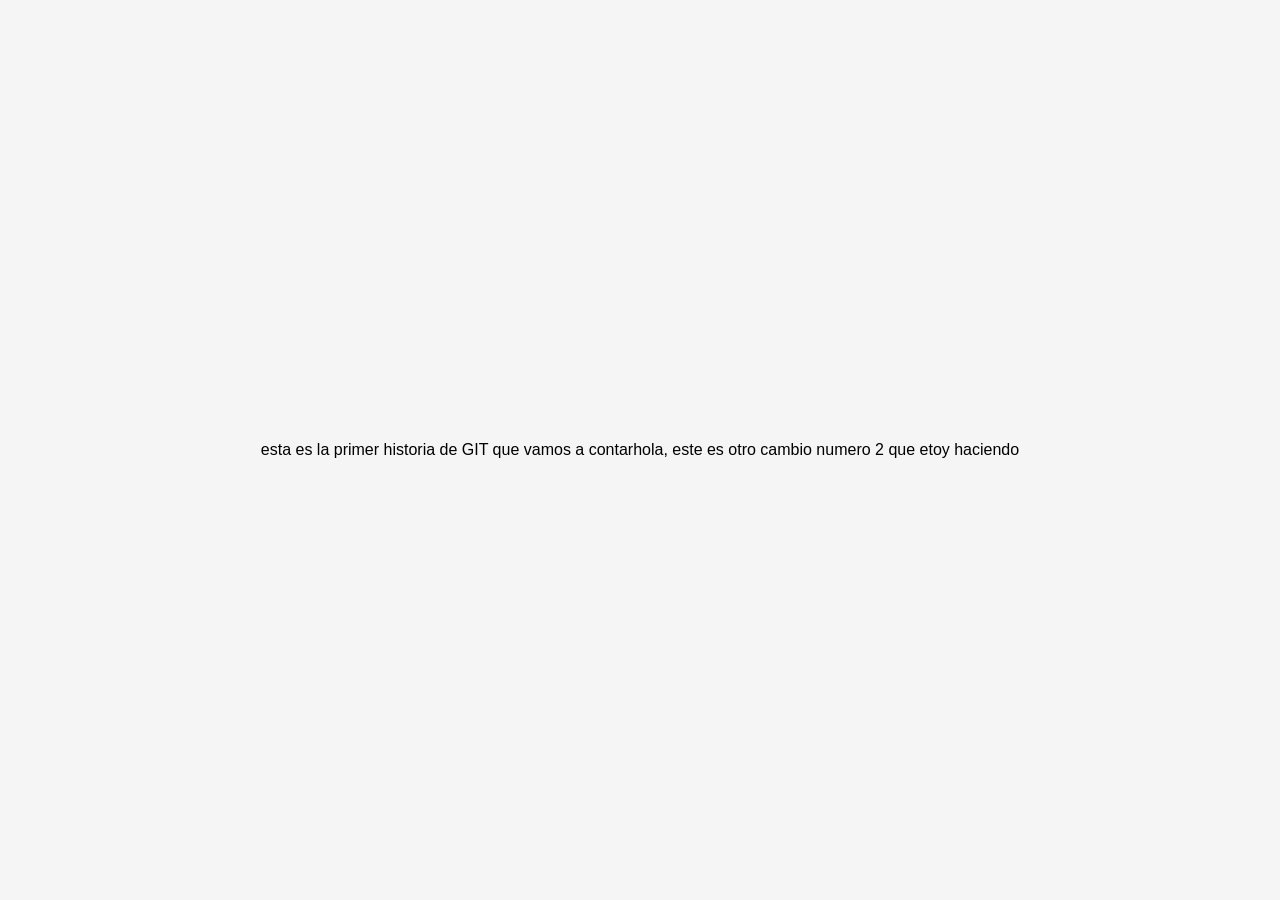
<file: index.html>
<!DOCTYPE html>
<html lang="it">
<html lang="es">
<head>
    <meta charset="UTF-8">
    <meta name="viewport" content="width=device-width, initial-scale=1.0">
    <title>Document</title>
    <link rel="stylesheet" href="estilos.css">
</head>
<body>
    <p>esta es la primer historia de GIT que vamos a contar </p>
    <div>
        <p>hola, este es otro cambio numero 2 que etoy haciendo</p>
    </div>
</body>
</html>
</file>
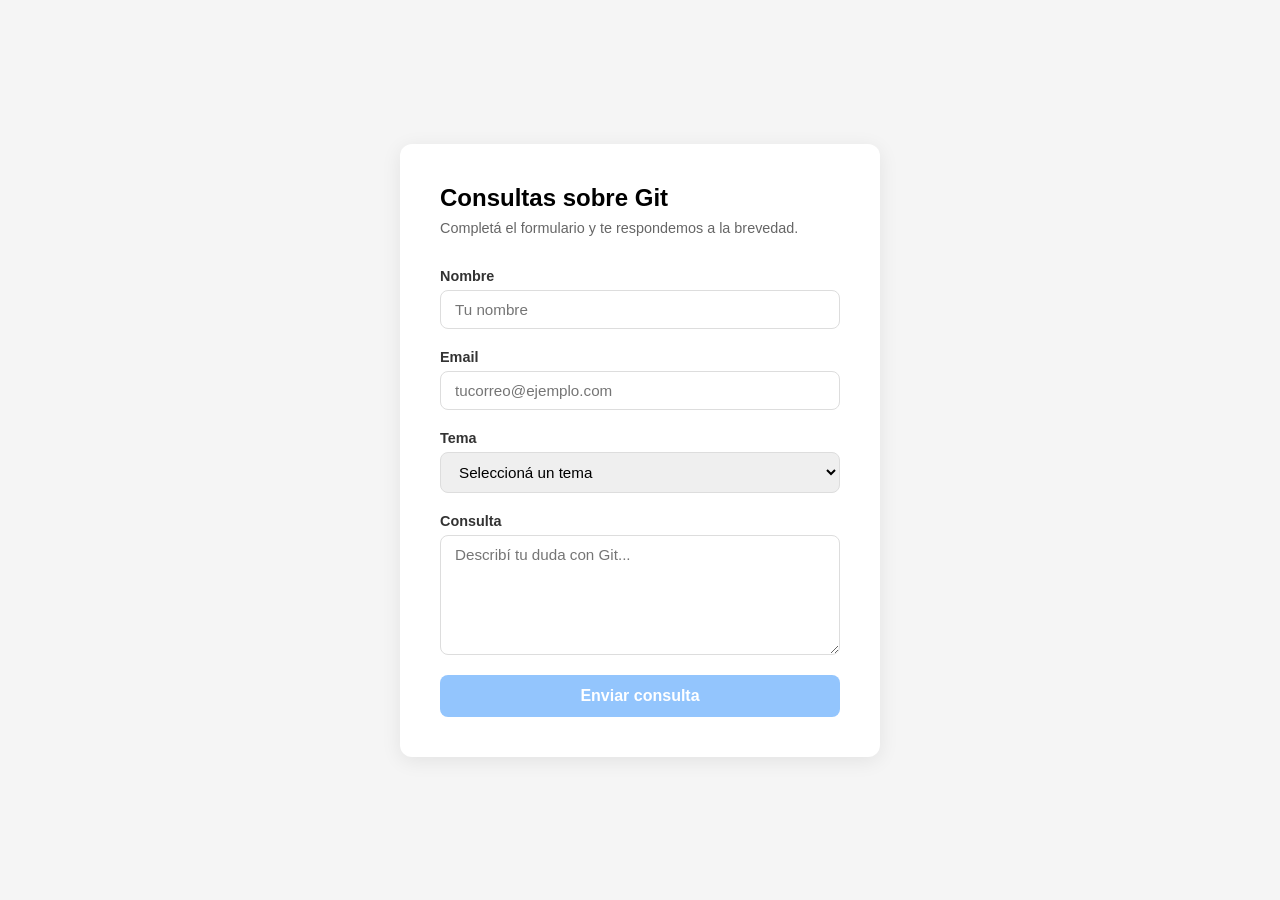
<file: contacto.html>
<!DOCTYPE html>
<html lang="es">
<head>
    <meta charset="UTF-8">
    <meta name="viewport" content="width=device-width, initial-scale=1.0">
    <title>Aca estaba el titulo viejo....</title>
    <link rel="stylesheet" href="estilos.css">
</head>
<body>

    <div class="formulario-contenedor" data-netlify="true">
        <h1>Consultas sobre Git</h1>
        <p>Completá el formulario y te respondemos a la brevedad.</p>

        <form id="formulario" data-netlify="true">

            <div class="campo">
                <label for="nombre">Nombre</label>
                <input type="text" id="nombre" placeholder="Tu nombre" required>
            </div>

            <div class="campo">
                <label for="email">Email</label>
                <input type="text" id="email" placeholder="tucorreo@ejemplo.com">
                <span class="mensaje-error" id="error-email">El email no tiene un formato válido.</span>
            </div>

            <div class="campo">
                <label for="tema">Tema</label>
                <select id="tema">
                    <option value="">Seleccioná un tema</option>
                    <option value="ramas">Ramas (branches)</option>
                    <option value="commits">Commits</option>
                    <option value="merge">Merge y conflictos</option>
                    <option value="rebase">Rebase</option>
                    <option value="pull-push">Pull / Push</option>
                    <option value="otro">Otro</option>
                </select>
            </div>

            <div class="campo">
                <label for="consulta">Consulta</label>
                <textarea id="consulta" placeholder="Describí tu duda con Git..."></textarea>
            </div>

            <button type="submit" class="btn-enviar" id="boton-enviar" disabled>Enviar consulta</button>

            <p class="exito" id="mensaje-exito">✓ ¡Consulta enviada con éxito!</p>

        </form>
    </div>

    <script>
        const campoEmail = document.getElementById('email');
        const errorEmail = document.getElementById('error-email');
        const botonEnviar = document.getElementById('boton-enviar');
        const formulario = document.getElementById('formulario');
        const mensajeExito = document.getElementById('mensaje-exito');

        function validarEmail(valor) {
            const formato = /^[^\s@]+@[^\s@]+\.[^\s@]+$/;
            return formato.test(valor);
        }

        campoEmail.addEventListener('input', function () {
            const valor = campoEmail.value;

            if (valor === '') {
                campoEmail.classList.remove('valido', 'invalido');
                errorEmail.classList.remove('visible');
                botonEnviar.disabled = true;
                return;
            }

            if (validarEmail(valor)) {
                campoEmail.classList.add('valido');
                campoEmail.classList.remove('invalido');
                errorEmail.classList.remove('visible');
                botonEnviar.disabled = false;
            } else {
                campoEmail.classList.add('invalido');
                campoEmail.classList.remove('valido');
                errorEmail.classList.add('visible');
                botonEnviar.disabled = true;
            }
        });

        formulario.addEventListener('submit', function (e) {
            e.preventDefault();
            botonEnviar.style.display = 'none';
            mensajeExito.style.display = 'block';
        });
    </script>

</body>
</html>
</file>
<file: estilos.css>
* {
    margin: 0;
    padding: 0;
    box-sizing: border-box;
}

body {
    font-family: sans-serif;
    background: #f5f5f5;
    display: flex;
    justify-content: center;
    align-items: center;
    min-height: 100vh;
}

.formulario-contenedor {
    background: white;
    padding: 40px;
    border-radius: 12px;
    width: 100%;
    max-width: 480px;
    box-shadow: 0 4px 20px rgba(0,0,0,0.08);
}

.formulario-contenedor h1 {
    font-size: 1.5rem;
    margin-bottom: 8px;
}

.formulario-contenedor > p {
    color: #666;
    font-size: 0.9rem;
    margin-bottom: 32px;
}

.campo {
    display: flex;
    flex-direction: column;
    gap: 6px;
    margin-bottom: 20px;
}

label {
    font-size: 0.9rem;
    font-weight: 600;
    color: #333;
}

input, textarea, select {
    padding: 10px 14px;
    border: 1px solid #ddd;
    border-radius: 8px;
    font-size: 0.95rem;
    outline: none;
    transition: border 0.2s;
    font-family: sans-serif;
}

input:focus, textarea:focus, select:focus {
    border-color: #3b82f6;
}

input.valido {
    border-color: #22c55e;
}

input.invalido {
    border-color: #ef4444;
}

.mensaje-error {
    font-size: 0.8rem;
    color: #ef4444;
    display: none;
}

.mensaje-error.visible {
    display: block;
}

textarea {
    resize: vertical;
    min-height: 120px;
}

.btn-enviar {
    width: 100%;
    padding: 12px;
    background-color: #3b82f6;
    color: white;
    border: none;
    border-radius: 8px;
    font-size: 1rem;
    font-weight: 600;
    cursor: pointer;
    transition: background 0.2s;
}

.btn-enviar:hover:not(:disabled) {
    background-color: #2563eb;
}

.btn-enviar:disabled {
    background-color: #93c5fd;
    cursor: not-allowed;
}

.exito {
    display: none;
    text-align: center;
    padding: 20px;
    color: #22c55e;
    font-weight: 600;
    font-size: 1rem;
}
</file>
